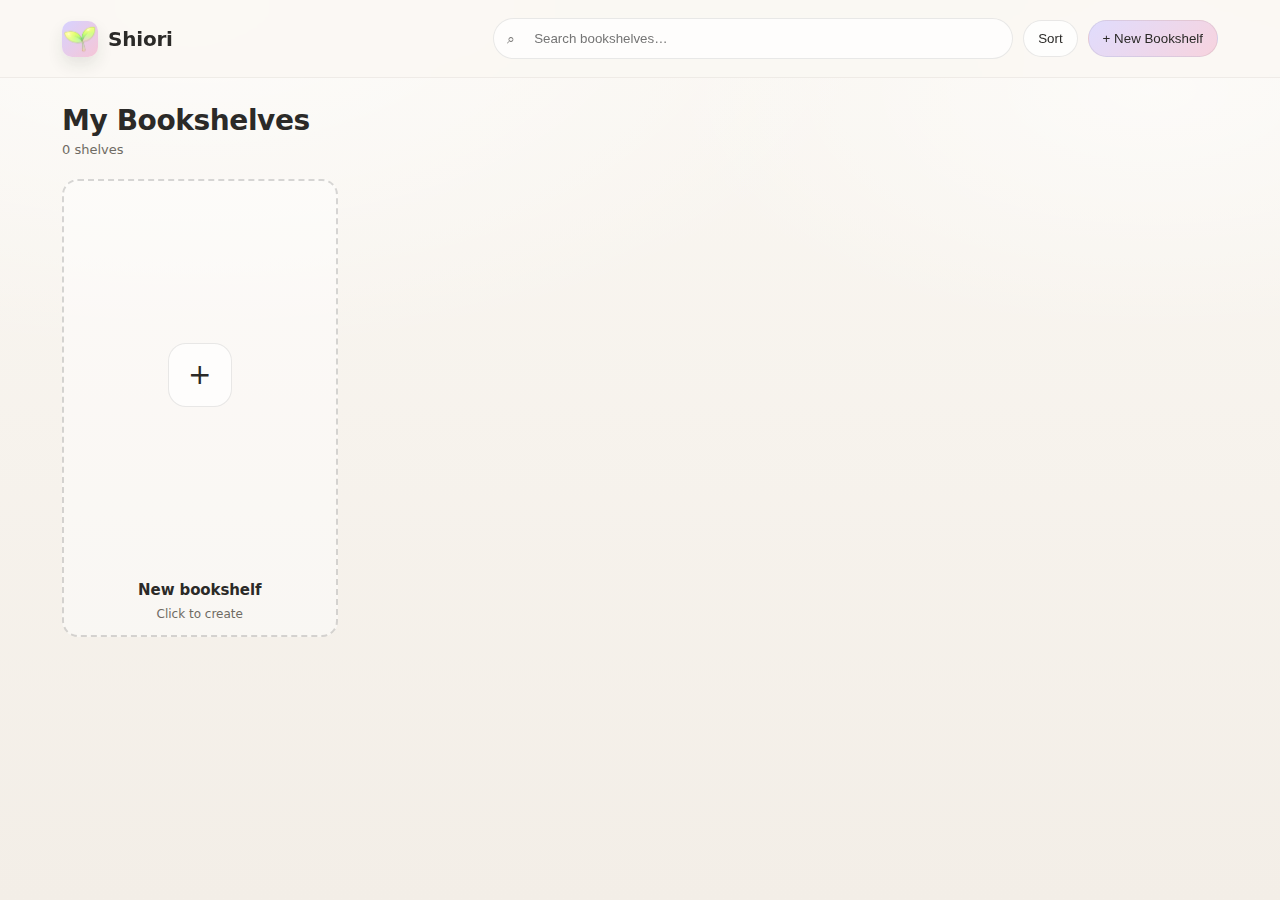
<file: index.html>
<!DOCTYPE html>
<html lang="en">
  <head>
    <meta charset="UTF-8" />
    <meta name="viewport" content="width=device-width, initial-scale=1" />
    <link href="css/style.css" rel="stylesheet" />
    <link rel="icon" href="/icons/shiori.ico" />
    <title>Shiori</title>
  </head>

  <body>
    <header>
      <div class="wrap">
        <div class="topbar">
          <div class="brand">
            <img class="logo" src="icons/shi-log.ico">
            <h1>Shiori</h1>
          </div>

          <div class="actions">
            <div class="search">
              <span class="icon" aria-hidden="true">⌕</span>
              <input type="search" placeholder="Search bookshelves…" />
            </div>
            <button class="btn" type="button">Sort</button>
            <button class="btn primary" type="button" id="new-shelf-btn">
              + New Bookshelf
            </button>
          </div>
        </div>
      </div>
    </header>

    <div class="pagehead">
      <div>
        <h2>My Bookshelves</h2>
        <div class="meta">0 shelves</div>
      </div>
    </div>

    <main>
      <section class="grid" aria-label="Bookshelf gallery"></section>
    </main>

    <!-- New Shelf Modal -->
    <div class="modal" id="shelf-modal" aria-hidden="true">
      <div class="modal__backdrop" data-close="true"></div>
      <div
        class="modal__panel"
        role="dialog"
        aria-modal="true"
        aria-labelledby="shelf-modal-title"
      >
        <div class="modal__header">
          <h3 class="modal__title" id="shelf-modal-title">New bookshelf</h3>
          <button
            class="icon-btn"
            type="button"
            aria-label="Close"
            data-close="true"
          >
            ✕
          </button>
        </div>

        <form id="shelf-form" class="modal__form" autocomplete="off">
          <label class="field">
            <span class="field__label">Name</span>
            <input
              id="shelf-name"
              name="name"
              type="text"
              placeholder="e.g., Cozy Autumn Reads"
              required
            />
          </label>

          <label class="field">
            <span class="field__label">Background color</span>
            <input id="shelf-color" name="color" type="color" value="#f6c6d6" />
          </label>

          <div class="field-row">
            <label class="field">
              <span class="field__label">Cover image URL (optional)</span>
              <input
                id="shelf-cover-url"
                name="coverUrl"
                type="url"
                placeholder="https://example.com/cover.jpg"
              />
            </label>

            <label class="field">
              <span class="field__label">Or upload an image</span>
              <input
                id="shelf-cover-file"
                name="coverFile"
                type="file"
                accept="image/*"
              />
            </label>
          </div>

          <div class="modal__actions">
            <button class="btn" type="button" data-close="true">Cancel</button>
            <button class="btn primary" type="submit">Create</button>
          </div>
        </form>
      </div>
    </div>

    <script src="js/script.js"></script>
  </body>
</html>
</file>
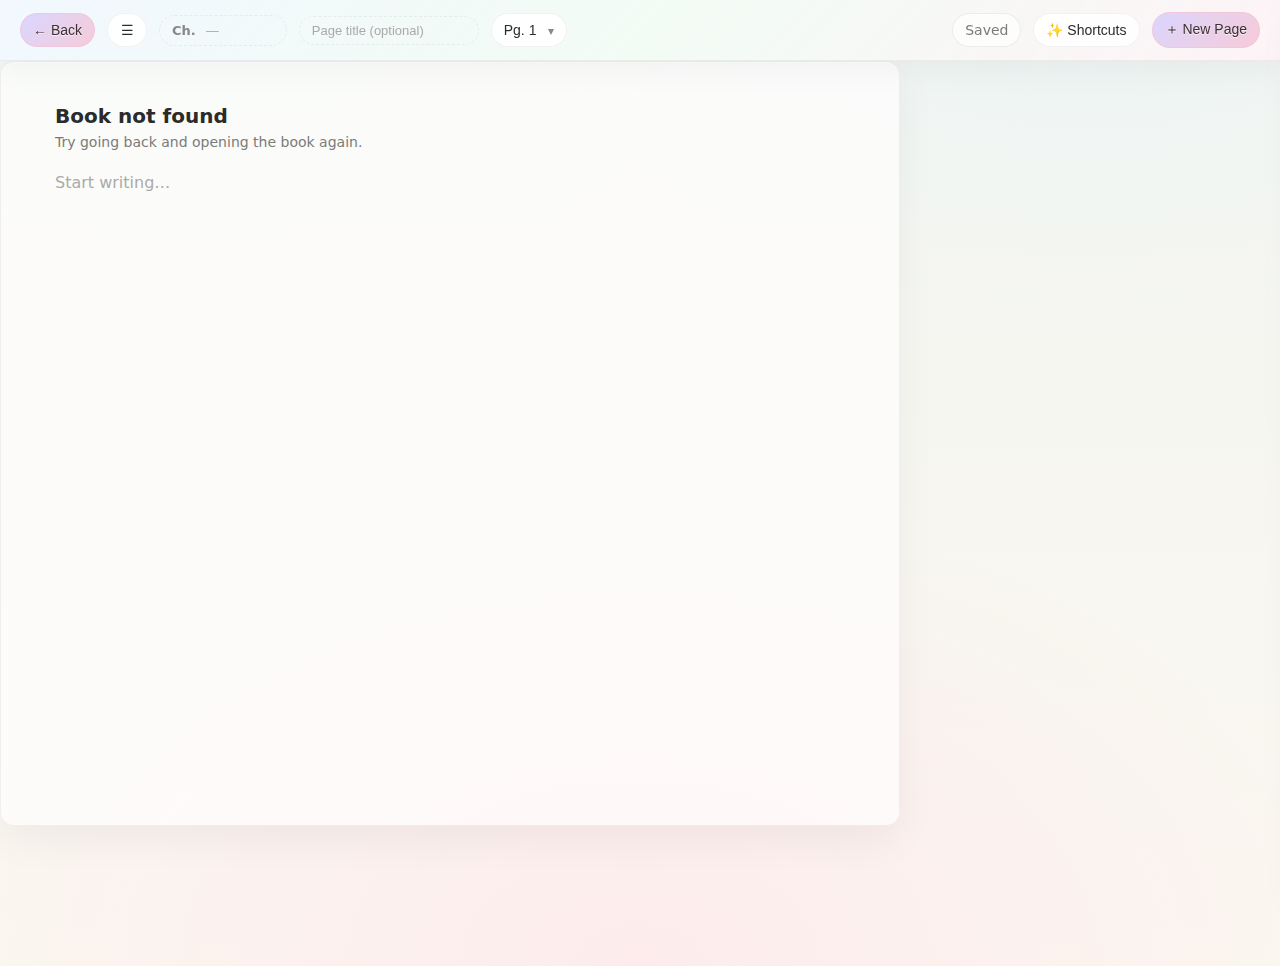
<file: editor.html>
<!DOCTYPE html>
<html lang="en">
  <head>
    <meta charset="UTF-8" />
    <meta name="viewport" content="width=device-width, initial-scale=1.0" />
    <link href="css/editor.css" rel="stylesheet" />
    <title>Shiori — Editor</title>
  </head>

  <body>
    <!-- Top toolbar -->
    <div class="toolbar">
      <div class="toolbar-left">
        <button class="pill" id="back-btn" type="button">← Back</button>
        <button
          class="pill icon"
          id="toc-btn"
          type="button"
          aria-label="Table of contents"
        >
          ☰
        </button>
        <div class="ch-wrap">
          <span class="ch-label">Ch.</span>
          <input
            id="chapter-input"
            type="number"
            min="1"
            step="1"
            placeholder="—"
            aria-label="Chapter number"
          />
        </div>
        <div class="page-title-wrap">
          <input
            id="page-title-input"
            type="text"
            placeholder="Page title (optional)"
            aria-label="Page title"
          />
        </div>
        <button
          class="pill dropdown"
          id="page-pill"
          type="button"
          aria-haspopup="true"
          aria-expanded="false"
        >
          Pg. 1
        </button>
      </div>

      <div class="toolbar-right">
        <div class="pill muted" id="save-status">Saved</div>
        <button class="pill" type="button" id="shortcuts-btn">
          ✨ Shortcuts
        </button>
        <button class="pill" type="button" id="new-page-btn">
          ＋ New Page
        </button>
      </div>
    </div>

    <!-- Slide-out TOC (pages only for now) -->
    <aside class="toc" id="toc" aria-hidden="true">
      <div class="toc-header">
        <div class="toc-title">Contents</div>
        <button
          class="pill icon"
          id="toc-close"
          type="button"
          aria-label="Close contents"
        >
          ✕
        </button>
      </div>

      <div class="toc-search">
        <input
          id="toc-search"
          type="text"
          placeholder="Search pages…"
          aria-label="Search contents"
        />
      </div>

      <div class="toc-body" id="toc-body">
        <!-- JS will render pages here -->
      </div>
    </aside>
    <div class="toc-backdrop" id="toc-backdrop" aria-hidden="true"></div>

    <!-- Page dropdown -->
    <div class="popover" id="page-popover" aria-hidden="true">
      <div class="popover-title">Go to page</div>
      <div class="popover-list" id="page-list"></div>
    </div>

    <!-- Shortcuts popover -->
    <div class="popover" id="shortcuts-popover" aria-hidden="true">
      <div class="popover-title">Shortcuts ✨</div>
      <div class="popover-list">
        <div class="shortcut-row"><kbd>⌘ 1</kbd><span>Narration</span></div>
        <div class="shortcut-row"><kbd>⌘ 2</kbd><span>Dialogue</span></div>
        <div class="shortcut-row"><kbd>⌘ 3</kbd><span>SFX</span></div>
        <div class="shortcut-row"><kbd>⌘ 4</kbd><span>Thought</span></div>
        <div class="shortcut-row"><kbd>Esc</kbd><span>Close</span></div>
        <div class="shortcut-hint">
          (Format the selected block(s) — otherwise the block your cursor is in.)
        </div>
      </div>
    </div>

    <!-- Page -->
    <main class="page" id="page-layout">
      <div class="page-header">
        <div class="page-title" id="book-title">Untitled</div>
        <div class="page-meta" id="book-meta">— · Pg. 1</div>
      </div>

      <div
        id="editor"
        class="editor"
        contenteditable="true"
        spellcheck="false"
        data-placeholder="Start writing…"
      ></div>
    </main>
    <!-- Toasts -->
    <div
      class="toast-host"
      id="toast-host"
      aria-live="polite"
      aria-atomic="true"
    ></div>

    <button class="annotate-btn" id="annotate-btn" type="button">Annotate</button>

    <aside class="annotation-panel" id="annotation-panel" aria-hidden="true">
      <div class="annotation-panel__header">
        <div>
          <div class="annotation-panel__title">Annotation</div>
          <div class="annotation-panel__subtitle">
            Highlight text in the script, then click Annotate.
          </div>
        </div>
        <button class="pill ghost" type="button" id="annotation-close-btn">✕</button>
      </div>

      <div class="annotation-panel__selection">
        <div class="annotation-label">Selected text</div>
        <div class="annotation-selected" id="annotation-selected-text">—</div>
      </div>

      <form class="annotation-form" id="annotation-form" autocomplete="off">
        <label class="annotation-field">
          <span class="annotation-label">Reading</span>
          <input type="text" id="annotation-reading" placeholder="e.g., たもん" />
        </label>

        <div class="annotation-field">
          <span class="annotation-label">Reading type</span>
          <div class="annotation-toggle">
            <label>
              <input type="radio" name="annotation-reading-type" value="kun" checked />
              <span>Kun</span>
            </label>
            <label>
              <input type="radio" name="annotation-reading-type" value="on" />
              <span>On</span>
            </label>
          </div>
        </div>

        <label class="annotation-field">
          <span class="annotation-label">Meaning</span>
          <textarea id="annotation-meaning" rows="2" placeholder="Translation or definition"></textarea>
        </label>

        <label class="annotation-field">
          <span class="annotation-label">Notes</span>
          <textarea id="annotation-notes" rows="3" placeholder="Grammar, source, mnemonics…"></textarea>
        </label>

        <div class="annotation-actions">
          <button class="pill ghost" type="button" id="annotation-cancel-btn">Cancel</button>
          <button class="pill primary" type="submit">Save annotation</button>
        </div>
      </form>

      <div class="annotation-list" id="annotation-list"></div>
    </aside>

    <!-- Confirm modal -->
    <div class="modal" id="confirm-modal" aria-hidden="true">
      <div class="modal__backdrop" data-close-confirm="true"></div>
      <div
        class="modal__panel"
        role="dialog"
        aria-modal="true"
        aria-labelledby="confirm-modal-title"
      >
        <div class="modal__header">
          <h3 class="modal__title" id="confirm-modal-title">Delete chapter?</h3>
          <button
            class="modal__close pill"
            type="button"
            aria-label="Close"
            data-close-confirm="true"
          >
            ✕
          </button>
        </div>
        <div class="modal__body" id="confirm-modal-text">
          This will remove every page inside that chapter.
        </div>
        <div class="modal__actions">
          <button class="pill ghost" type="button" data-close-confirm="true">
            Cancel
          </button>
          <button class="pill danger" type="button" id="confirm-modal-confirm">
            Delete
          </button>
        </div>
      </div>
    </div>

    <script src="js/editor.js"></script>
  </body>
</html>
</file>
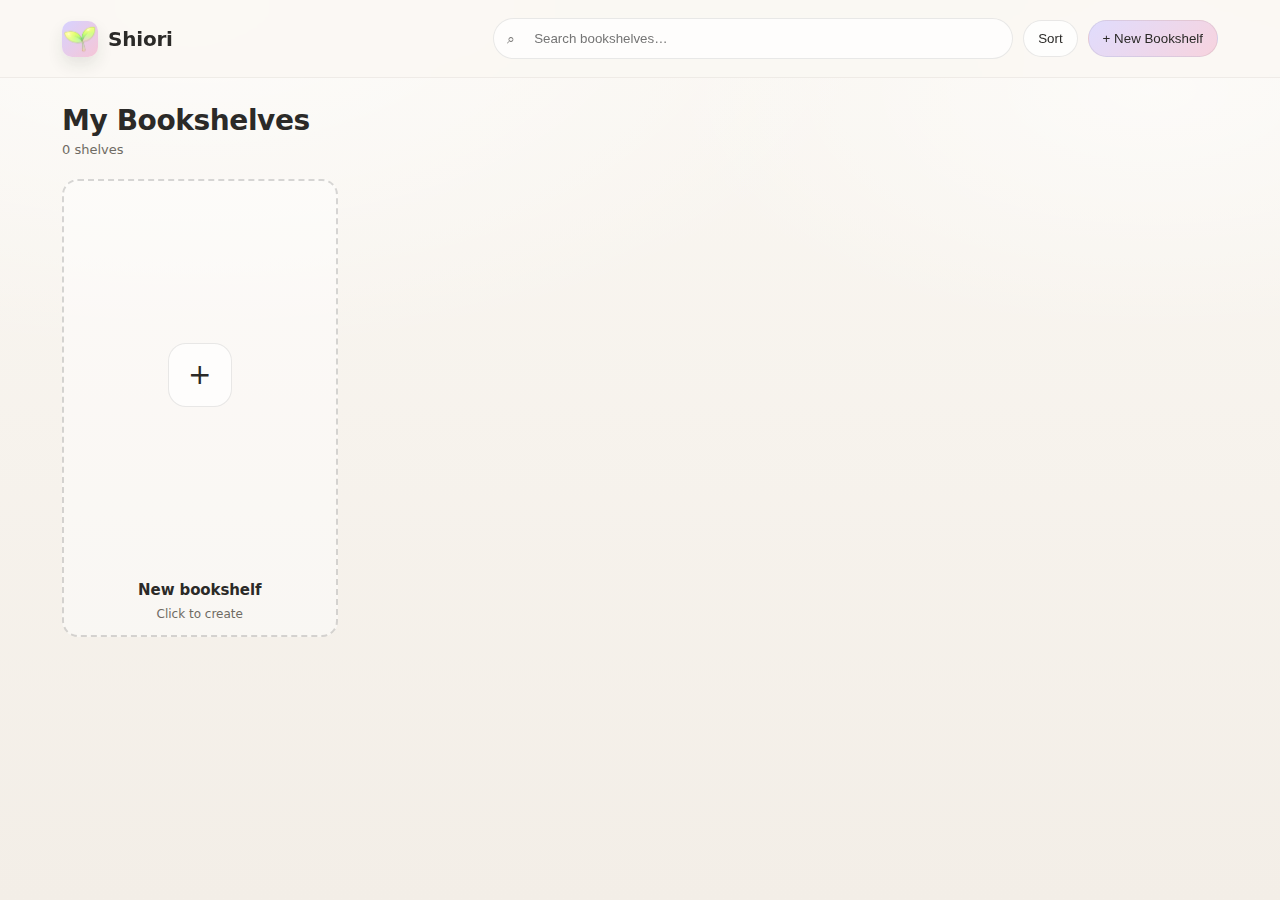
<file: shelf.html>
<!DOCTYPE html>
<html lang="en">
  <head>
    <meta charset="UTF-8" />
    <meta name="viewport" content="width=device-width, initial-scale=1" />
    <link href="css/shelf.css" rel="stylesheet" />
    <title>Shiori</title>
  </head>

<body>
  <header>
    <div class="wrap">
      <div class="topbar">
        <div class="brand">
          <a class="back" href="index.html" aria-label="Back to shelves">←</a>
          <h1 id="header-shelf-name">Shelf</h1>
        </div>

        <div class="actions">
          <button class="btn" type="button" id="sort-btn">Sort</button>
          <button class="btn primary" type="button" id="add-book-btn">+ Add Book</button>
        </div>
      </div>
    </div>
  </header>

  <div class="pagehead">
    <div>
      <h2 id="shelf-title">Shelf Name</h2>
      <div class="meta" id="shelf-meta">0 books</div>
    </div>
  </div>

  <main>
    <section class="grid books" aria-label="Books in shelf"></section>
  </main>

  <!-- Add Book Modal -->
  <div class="modal" id="book-modal" aria-hidden="true">
    <div class="modal__backdrop" data-close="true"></div>
    <div class="modal__panel" role="dialog" aria-modal="true" aria-labelledby="book-modal-title">
      <div class="modal__header">
        <h3 class="modal__title" id="book-modal-title">Add a book</h3>
        <button class="icon-btn" type="button" aria-label="Close" data-close="true">✕</button>
      </div>

      <form id="book-form" class="modal__form" autocomplete="off">
        <label class="field">
          <span class="field__label">Title</span>
          <input id="book-title" name="title" type="text" placeholder="e.g., 多聞くん今どっち!?" required />
        </label>

        <label class="field">
          <span class="field__label">Author (optional)</span>
          <input id="book-author" name="author" type="text" placeholder="e.g., 師走ゆき" />
        </label>

        <div class="field-row">
          <label class="field">
            <span class="field__label">Volume # (optional)</span>
            <input id="book-volume" name="volume" type="number" min="1" step="1" placeholder="1" />
          </label>

          <label class="field">
            <span class="field__label">Cover URL (optional)</span>
            <input id="book-cover" name="cover" type="url" placeholder="https://..." />
          </label>
        </div>

        <div class="modal__actions">
          <button class="btn" type="button" data-close="true">Cancel</button>
          <button class="btn primary" type="submit">Create</button>
        </div>
      </form>
    </div>
  </div>

  <script src="js/shelf.js"></script>
</body>
</html>
</file>
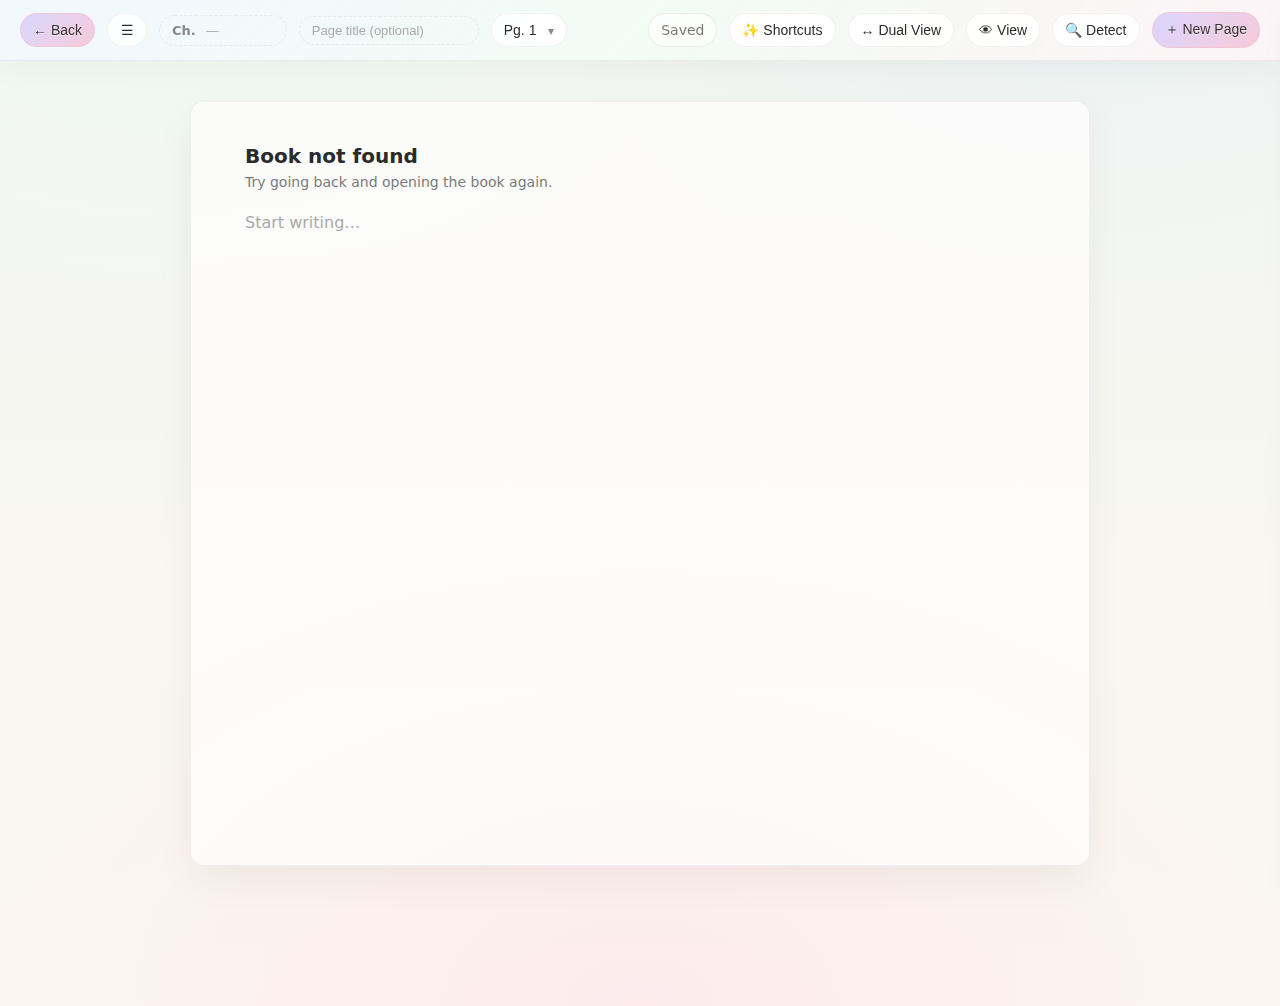
<file: pages/editor.html>
<!DOCTYPE html>
<html lang="en">
  <head>
    <meta charset="UTF-8" />
    <meta name="viewport" content="width=device-width, initial-scale=1.0" />
    <link href="../css/editor.css" rel="stylesheet" />
    <link rel="icon" href="/icons/shiori.ico" sizes="any" />
    <title>Shiori</title>
  </head>

  <body>
    <!-- Top toolbar -->
    <div class="toolbar">
      <div class="toolbar-left">
        <button class="pill" id="back-btn" type="button">← Back</button>
        <button
          class="pill icon"
          id="toc-btn"
          type="button"
          aria-label="Table of contents"
        >
          ☰
        </button>
        <div class="ch-wrap">
          <span class="ch-label">Ch.</span>
          <input
            id="chapter-input"
            type="number"
            min="1"
            step="1"
            placeholder="—"
            aria-label="Chapter number"
          />
        </div>
        <div class="page-title-wrap">
          <input
            id="page-title-input"
            type="text"
            placeholder="Page title (optional)"
            aria-label="Page title"
          />
        </div>
        <button
          class="pill dropdown"
          id="page-pill"
          type="button"
          aria-haspopup="true"
          aria-expanded="false"
        >
          Pg. 1
        </button>
      </div>

      <div class="toolbar-right">
        <div class="pill muted" id="save-status">Saved</div>
        <button class="pill" type="button" id="shortcuts-btn">
          ✨ Shortcuts
        </button>
        <button
          class="pill"
          type="button"
          id="dual-view-btn"
          aria-pressed="false"
        >
          ↔ Dual View
        </button>
        <button
          class="pill"
          type="button"
          id="view-menu-btn"
          aria-haspopup="true"
          aria-expanded="false"
        >
          👁 View
        </button>
        <button class="pill" type="button" id="detect-annotations-btn">
          🔍 Detect
        </button>
        <button class="pill" type="button" id="new-page-btn">
          ＋ New Page
        </button>
      </div>
    </div>

    <!-- Slide-out TOC (pages only for now) -->
    <aside class="toc" id="toc" aria-hidden="true">
      <div class="toc-header">
        <div class="toc-title">Contents</div>
        <button
          class="pill icon"
          id="toc-close"
          type="button"
          aria-label="Close contents"
        >
          ✕
        </button>
      </div>

      <div class="toc-search">
        <input
          id="toc-search"
          type="text"
          placeholder="Search pages…"
          aria-label="Search contents"
        />
      </div>

      <div class="toc-body" id="toc-body">
        <!-- JS will render pages here -->
      </div>
    </aside>
    <div class="toc-backdrop" id="toc-backdrop" aria-hidden="true"></div>

    <!-- Page dropdown -->
    <div class="popover" id="page-popover" aria-hidden="true">
      <div class="popover-title">Go to page</div>
      <div class="popover-list" id="page-list"></div>
    </div>

    <!-- Shortcuts popover -->
    <div class="popover" id="shortcuts-popover" aria-hidden="true">
      <div class="popover-title">Shortcuts ✨</div>
      <div class="popover-list">
        <div class="shortcut-row"><kbd>⌘ 1</kbd><span>Narration</span></div>
        <div class="shortcut-row"><kbd>⌘ 2</kbd><span>Dialogue</span></div>
        <div class="shortcut-row"><kbd>⌘ 3</kbd><span>SFX</span></div>
        <div class="shortcut-row"><kbd>⌘ 4</kbd><span>Thought</span></div>
        <div class="shortcut-row"><kbd>Esc</kbd><span>Close</span></div>
        <div class="shortcut-hint">
          (Format the selected block(s) — otherwise the block your cursor is in.)
        </div>
      </div>
    </div>

    <!-- View options -->
    <div class="popover view-popover" id="view-popover" aria-hidden="true">
      <div class="popover-title">View options</div>
      <label class="view-toggle">
        <div class="view-toggle__text">
          <span class="view-toggle__label">Annotations</span>
          <span class="view-toggle__hint">Show highlight colors and tooltips.</span>
        </div>
        <div class="view-switch">
          <input type="checkbox" id="toggle-annotations" checked />
          <span class="view-switch__slider" aria-hidden="true"></span>
        </div>
      </label>
      <label class="view-toggle">
        <div class="view-toggle__text">
          <span class="view-toggle__label">Furigana</span>
          <span class="view-toggle__hint">Display the pronunciation above Kanji.</span>
        </div>
        <div class="view-switch">
          <input type="checkbox" id="toggle-furigana" checked />
          <span class="view-switch__slider" aria-hidden="true"></span>
        </div>
      </label>
    </div>

    <!-- Speaker color palette -->
    <div class="popover speaker-popover" id="speaker-popover" aria-hidden="true">
      <div class="popover-title">Speaker colors</div>
      <div class="speaker-presets" id="speaker-presets"></div>
      <button class="pill ghost speaker-reset-btn" type="button" id="speaker-reset-btn">
        Reset to default
      </button>
      <form class="speaker-add-form" id="speaker-add-form" autocomplete="off">
        <label class="speaker-add-label" for="speaker-new-color">Add a new color</label>
        <div class="speaker-add-controls">
          <input type="color" id="speaker-new-color" value="#f0b8c8" />
          <button class="pill" type="submit">Save preset</button>
        </div>
      </form>
      <div class="speaker-popover-hint">
        Tap a preset to recolor the highlighted dialogue bar. Presets stay on this device and can be removed anytime.
      </div>
    </div>

    <!-- Page + Memo workspace -->
    <div class="workspace" id="workspace">
      <main class="page" id="page-layout">
        <div class="page-header">
          <div class="page-title" id="book-title">Untitled</div>
          <div class="page-meta" id="book-meta">— · Pg. 1</div>
        </div>

        <div
          id="editor"
          class="editor"
          contenteditable="true"
          spellcheck="false"
          data-placeholder="Start writing…"
        ></div>
      </main>

      <aside class="memo-pane" id="memo-pane" aria-label="Brain dump memo">
        <div class="memo-pane__header">
          <div>
            <div class="memo-pane__title">Memo</div>
            <div class="memo-pane__subtitle">Jot quick thoughts or snippets</div>
          </div>
        </div>
        <div
          id="memo-editor"
          class="memo-editor"
          contenteditable="true"
          spellcheck="false"
          data-placeholder="Write anything…"
        ></div>
      </aside>
    </div>
    <!-- Toasts -->
    <div
      class="toast-host"
      id="toast-host"
      aria-live="polite"
      aria-atomic="true"
    ></div>

    <button class="annotate-btn" id="annotate-btn" type="button">Annotate</button>

    <aside class="annotation-panel" id="annotation-panel" aria-hidden="true">
      <div class="annotation-panel__header">
        <div>
          <div class="annotation-panel__title">Annotation</div>
          <div class="annotation-panel__subtitle">
            Highlight text in the script, then click Annotate.
          </div>
        </div>
        <button class="pill ghost" type="button" id="annotation-close-btn">✕</button>
      </div>

      <div class="annotation-panel__selection">
        <div class="annotation-label">Selected text</div>
        <div class="annotation-selected" id="annotation-selected-text">—</div>
      </div>

      <form class="annotation-form" id="annotation-form" autocomplete="off">
        <label class="annotation-field">
          <span class="annotation-label">Reading</span>
          <div class="reading-input-row">
            <input type="text" id="annotation-reading" placeholder="e.g., たもん" />
            <button class="pill ghost reading-separator-btn" type="button" id="reading-separator-btn">
              |
            </button>
          </div>
          <div class="reading-hint">Use the splitter to align hiragana with each Kanji (adds ・ between groups).</div>
        </label>

        <div class="annotation-field">
          <span class="annotation-label">Reading type</span>
          <div class="annotation-toggle">
            <label>
              <input type="radio" name="annotation-reading-type" value="kun" checked />
              <span>Kun</span>
            </label>
            <label>
              <input type="radio" name="annotation-reading-type" value="on" />
              <span>On</span>
            </label>
          </div>
        </div>

        <label class="annotation-field">
          <span class="annotation-label">Meaning</span>
          <textarea id="annotation-meaning" rows="2" placeholder="Translation or definition"></textarea>
        </label>

        <label class="annotation-field">
          <span class="annotation-label">Notes</span>
          <textarea id="annotation-notes" rows="3" placeholder="Grammar, source, mnemonics…"></textarea>
        </label>

        <div class="annotation-actions">
          <button class="pill ghost" type="button" id="annotation-cancel-btn">Cancel</button>
          <button class="pill primary" type="submit">Save annotation</button>
        </div>
      </form>

      <div class="annotation-list" id="annotation-list"></div>
    </aside>

    <!-- Confirm modal -->
    <div class="modal" id="confirm-modal" aria-hidden="true">
      <div class="modal__backdrop" data-close-confirm="true"></div>
      <div
        class="modal__panel"
        role="dialog"
        aria-modal="true"
        aria-labelledby="confirm-modal-title"
      >
        <div class="modal__header">
          <h3 class="modal__title" id="confirm-modal-title">Delete chapter?</h3>
          <button
            class="modal__close pill"
            type="button"
            aria-label="Close"
            data-close-confirm="true"
          >
            ✕
          </button>
        </div>
        <div class="modal__body" id="confirm-modal-text">
          This will remove every page inside that chapter.
        </div>
        <div class="modal__actions">
          <button class="pill ghost" type="button" data-close-confirm="true">
            Cancel
          </button>
          <button class="pill danger" type="button" id="confirm-modal-confirm">
            Delete
          </button>
        </div>
      </div>
    </div>

    <script src="../js/editor.js"></script>
  </body>
</html>
</file>
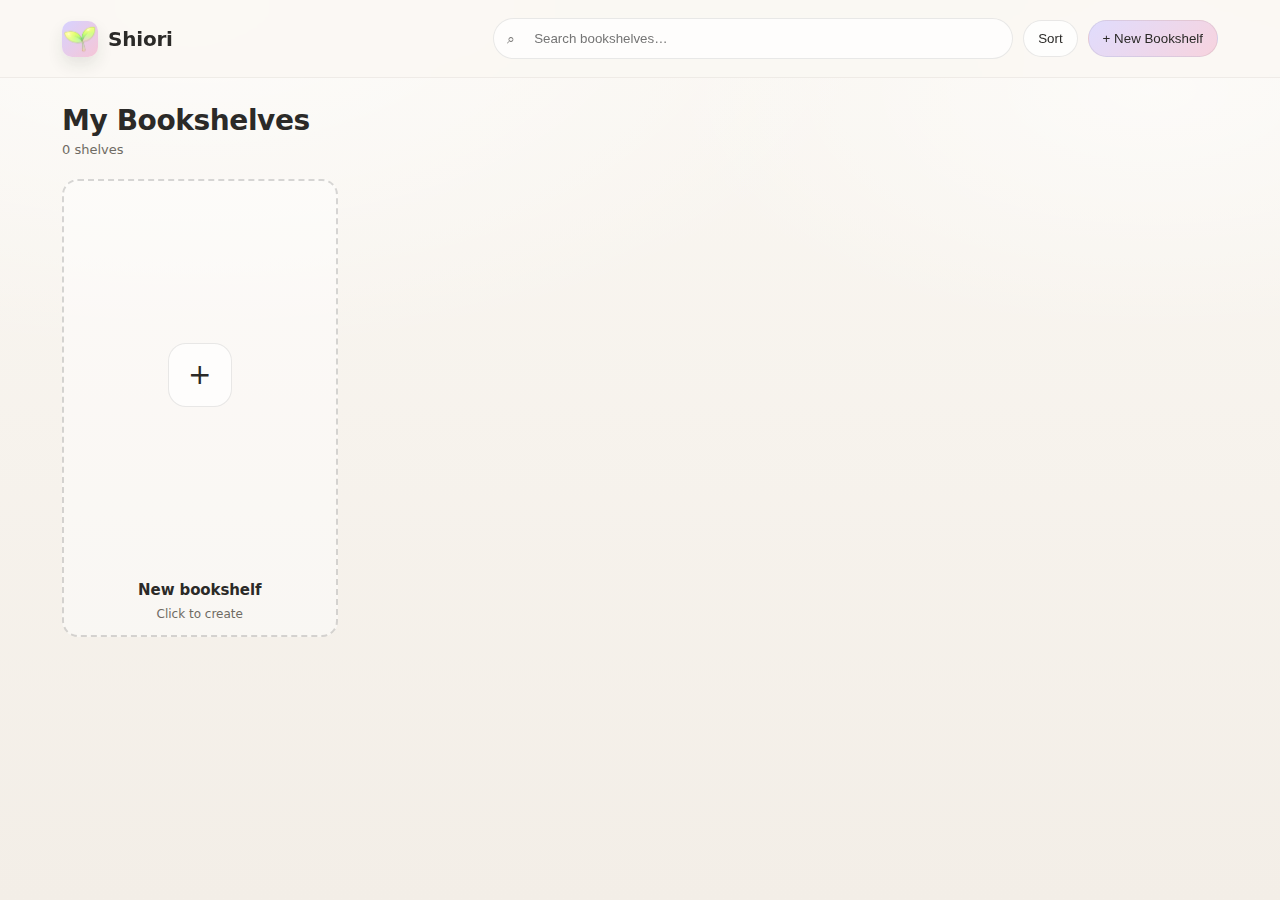
<file: pages/shelf.html>
<!DOCTYPE html>
<html lang="en">
  <head>
    <meta charset="UTF-8" />
    <meta name="viewport" content="width=device-width, initial-scale=1" />
    <link href="../css/shelf.css" rel="stylesheet" />
    <link rel="icon" href="/icons/shiori.ico" sizes="any" />
    <title>Shiori</title>
  </head>

<body>
  <header>
    <div class="wrap">
      <div class="topbar">
        <div class="brand">
          <a class="back" href="/index.html" aria-label="Back to shelves">←</a>
          <h1 id="header-shelf-name">Shelf</h1>
        </div>

        <div class="actions">
          <button class="btn" type="button" id="sort-btn">Sort</button>
          <button class="btn primary" type="button" id="add-book-btn">+ Add Book</button>
        </div>
      </div>
    </div>
  </header>

  <div class="pagehead">
    <div>
      <h2 id="shelf-title">Shelf Name</h2>
      <div class="meta" id="shelf-meta">0 books</div>
    </div>
  </div>

  <main>
    <section class="grid books" aria-label="Books in shelf"></section>
  </main>

  <!-- Add Book Modal -->
  <div class="modal" id="book-modal" aria-hidden="true">
    <div class="modal__backdrop" data-close="true"></div>
    <div class="modal__panel" role="dialog" aria-modal="true" aria-labelledby="book-modal-title">
      <div class="modal__header">
        <h3 class="modal__title" id="book-modal-title">Add a book</h3>
        <button class="icon-btn" type="button" aria-label="Close" data-close="true">✕</button>
      </div>

      <form id="book-form" class="modal__form" autocomplete="off">
        <label class="field">
          <span class="field__label">Title</span>
          <input id="book-title" name="title" type="text" placeholder="e.g., 多聞くん今どっち!?" required />
        </label>

        <label class="field">
          <span class="field__label">Author (optional)</span>
          <input id="book-author" name="author" type="text" placeholder="e.g., 師走ゆき" />
        </label>

        <div class="field-row">
          <label class="field">
            <span class="field__label">Volume # (optional)</span>
            <input id="book-volume" name="volume" type="number" min="1" step="1" placeholder="1" />
          </label>

          <label class="field">
            <span class="field__label">Cover URL (optional)</span>
            <input id="book-cover" name="cover" type="url" placeholder="https://..." />
          </label>
        </div>

        <div class="modal__actions">
          <button class="btn" type="button" data-close="true">Cancel</button>
          <button class="btn primary" type="submit">Create</button>
        </div>
      </form>
    </div>
  </div>

  <script src="../js/shelf.js"></script>
</body>
</html>
</file>
<file: css/style.css>
:root {
  /* Paper + ink */
  --paper: #faf7f2;
  --paper-2: #f3eee7;
  --ink: #2b2a28;
  --muted: #6f6b63;

  /* Card */
  --card: #ffffff;
  --border: rgba(43, 42, 40, 0.1);
  --shadow: 0 10px 30px rgba(43, 42, 40, 0.08);
  --shadow-hover: 0 18px 45px rgba(43, 42, 40, 0.14);
  --radius: 16px;

  /* Pastel palette for fallback covers */
  --p-blush: #f6c6d6;
  --p-lav: #d7d2ff;
  --p-sage: #cfe7d5;
  --p-butter: #f8e7b1;
  --p-sky: #cfe7ff;
  --p-peach: #ffd7c2;

  --maxw: 1200px;
}

* {
  box-sizing: border-box;
}

html {
  min-height: 100%;
  background: radial-gradient(
      1200px 600px at 15% 0%,
      rgba(255, 255, 255, 0.65),
      transparent 60%
    ),
    radial-gradient(
      900px 450px at 90% 10%,
      rgba(255, 255, 255, 0.55),
      transparent 55%
    ),
    linear-gradient(180deg, var(--paper), var(--paper-2));
}

body {
  min-height: 100%;
  margin: 0;
  font-family: ui-sans-serif, system-ui, -apple-system, Segoe UI, Roboto,
    Helvetica, Arial, "Apple Color Emoji", "Segoe UI Emoji";
  color: var(--ink);
  background: transparent;
}

/* Top bar */
header {
  position: sticky;
  top: 0;
  z-index: 20;
  backdrop-filter: blur(10px);
  -webkit-backdrop-filter: blur(10px);
  background: color-mix(in srgb, var(--paper) 80%, transparent);
  border-bottom: 1px solid rgba(43, 42, 40, 0.06);
}

.wrap {
  max-width: var(--maxw);
  margin: 0 auto;
  padding: 18px 22px;
}

.topbar {
  display: flex;
  align-items: center;
  justify-content: space-between;
  gap: 16px;
}

.brand {
  display: flex;
  align-items: center;
  gap: 10px;
  min-width: 220px;
}

.brand .logo {
  width: 36px;
  height: 36px;
  border-radius: 10px;
  background: linear-gradient(135deg, var(--p-lav), var(--p-blush));
  box-shadow: 0 8px 16px rgba(43, 42, 40, 0.1);
}

.brand h1 {
  font-size: 20px;
  line-height: 1.2;
  margin: 0;
  letter-spacing: -0.2px;
}

.actions {
  display: flex;
  align-items: center;
  justify-content: flex-end;
  gap: 10px;
  flex: 1;
}

.search {
  position: relative;
  width: min(520px, 100%);
}

.search input {
  width: 100%;
  padding: 12px 14px 12px 40px;
  border-radius: 999px;
  border: 1px solid rgba(43, 42, 40, 0.1);
  background: rgba(255, 255, 255, 0.7);
  outline: none;
  color: var(--ink);
}

.search input:focus {
  border-color: rgba(43, 42, 40, 0.18);
  box-shadow: 0 0 0 4px rgba(215, 210, 255, 0.35);
}

.search .icon {
  position: absolute;
  left: 14px;
  top: 50%;
  transform: translateY(-50%);
  font-size: 14px;
  opacity: 0.65;
}

.btn {
  border: 1px solid rgba(43, 42, 40, 0.1);
  background: rgba(255, 255, 255, 0.75);
  color: var(--ink);
  padding: 10px 14px;
  border-radius: 999px;
  cursor: pointer;
  transition: transform 160ms ease, box-shadow 160ms ease, background 160ms ease;
  user-select: none;
}

.btn:hover {
  transform: translateY(-1px);
  box-shadow: 0 10px 22px rgba(43, 42, 40, 0.1);
  background: rgba(255, 255, 255, 0.92);
}

.btn:active {
  transform: translateY(0px);
}

.btn.primary {
  border-color: rgba(43, 42, 40, 0.08);
  background: linear-gradient(
    135deg,
    rgba(215, 210, 255, 0.75),
    rgba(246, 198, 214, 0.75)
  );
}

/* Page title row */
.pagehead {
  display: flex;
  align-items: baseline;
  justify-content: space-between;
  gap: 16px;
  padding: 26px 22px 12px;
  max-width: var(--maxw);
  margin: 0 auto;
}

.pagehead h2 {
  margin: 0;
  font-size: 28px;
  letter-spacing: -0.4px;
}

.pagehead .meta {
  color: var(--muted);
  font-size: 13px;
  margin-top: 5px;
}

/* Gallery grid */
main {
  max-width: var(--maxw);
  margin: 0 auto;
  padding: 10px 22px 40px;
}

.grid {
  display: grid;
  grid-template-columns: repeat(4, 1fr);
  gap: 18px;
}

/* Card */
.card {
  position: relative;
  background: rgba(255, 255, 255, 0.7);
  border: 1px solid var(--border);
  border-radius: var(--radius);
  overflow: hidden;
  box-shadow: 0 8px 18px rgba(43, 42, 40, 0.06);
  transition: transform 180ms ease, box-shadow 180ms ease;
  cursor: pointer;
}

.card:hover {
  transform: translateY(-3px);
  box-shadow: var(--shadow-hover);
}

/* Card menu (kebab / burger) */
.card-menu-btn {
  position: absolute;
  top: 10px;
  right: 10px;
  z-index: 5;
  width: 34px;
  height: 34px;
  border-radius: 12px;
  border: 1px solid rgba(43, 42, 40, 0.1);
  background: rgba(255, 255, 255, 0.698);
  display: grid;
  place-items: center;
  cursor: pointer;
  transition: transform 160ms ease, box-shadow 160ms ease, background 160ms ease;
}

.card-menu-btn .menu-icon {
  display: flex;
  flex-direction: column;
  gap: 3px;
}

.card-menu-btn .menu-icon span {
  width: 14px;
  height: 2px;
  border-radius: 999px;
  background: rgba(43, 42, 40, 0.8);
}

.card-menu-btn:hover {
  transform: translateY(-1px);
  box-shadow: 0 10px 22px rgba(107, 98, 78, 0.1);
  background: rgba(255, 255, 255, 0.92);
}

.card-menu-btn:active {
  transform: translateY(0px);
}

.card-menu {
  position: absolute;
  top: 50px;
  right: 10px;
  z-index: 6;
  min-width: 170px;
  padding: 8px;
  border-radius: 14px;
  border: 1px solid rgba(43, 42, 40, 0.1);
  background: rgba(255, 255, 255, 0.92);
  box-shadow: var(--shadow);
  display: none;
}

.card-menu.open {
  display: block;
}

.card-menu button {
  width: 100%;
  text-align: left;
  padding: 10px 10px;
  border-radius: 10px;
  border: 0;
  background: transparent;
  color: var(--ink);
  cursor: pointer;
  font-size: 13px;
}

.card-menu button:hover {
  background: rgba(215, 210, 255, 0.35);
}

.card-menu-btn {
  opacity: 0;
  pointer-events: none;
}
.card:hover .card-menu-btn {
  opacity: 1;
  pointer-events: auto;
}

.card-menu .danger {
  color: #8a2f3c;
}

.card-menu .danger:hover {
  background: rgba(246, 198, 214, 0.45);
}

/* Square cover area */
.cover {
  aspect-ratio: 2.8 / 4;
  width: 100%;
  position: relative;
  display: grid;
  place-items: center;
  background: var(--p-sky);


  overflow: hidden; /* hard-clips the image */
  line-height: 0;   /* removes any inline image spacing weirdness */
}

.cover img {
  width: 100%;
  height: 100%;
  object-fit: cover;
  display: block;
}

.cover::after {
  content: "";
  position: absolute;
  inset: 0;
  background: linear-gradient(
    180deg,
    transparent 40%,
    rgba(218, 218, 218, 0.298)
  );
  opacity: 0;
  transition: opacity 180ms ease;
  pointer-events: none;
}

.card:hover .cover::after {
  opacity: 1;
}

.cover .fallback-title {
  position: absolute;
  left: 20px;
  top: 24px;
  color: rgba(255, 250, 250, 0.92);
  font-weight: 650;
  font-size: 18px;
  line-height: 1.2;
  letter-spacing: -0.3px;
  text-shadow: 0 6px 14px rgba(189, 151, 151, 0.35);
}

.info {
  padding: 12px 14px 14px;
}

.title {
  margin: 0;
  font-size: 15px;
  letter-spacing: -0.1px;
}

.sub {
  margin: 8px 0 0;
  font-size: 12px;
  color: var(--muted);
  display: flex;
  align-items: center;
  justify-content: space-between;
  gap: 10px;
}

/* New shelf (dashed) */
.card.new {
  background: rgba(255, 255, 255, 0.45);
  border: 2px dashed rgba(43, 42, 40, 0.18);
  box-shadow: none;
}

.card.new:hover {
  box-shadow: var(--shadow);
}

.new .cover {
  background: transparent;
}

.new .plus {
  width: 64px;
  height: 64px;
  border-radius: 18px;
  display: grid;
  place-items: center;
  border: 1px solid rgba(43, 42, 40, 0.1);
  background: rgba(255, 255, 255, 0.65);
  font-size: 28px;
}

.new .title {
  text-align: center;
}

.new .sub {
  justify-content: center;
}

/* ---------- Modal (New Shelf) ---------- */
.modal {
  position: fixed;
  inset: 0;
  z-index: 100;
  display: none;
}

.modal.is-open {
  display: block;
}

.modal__backdrop {
  position: absolute;
  inset: 0;
  background: rgba(43, 42, 40, 0.22);
  backdrop-filter: blur(10px);
  -webkit-backdrop-filter: blur(10px);
}

.modal__panel {
  position: relative;
  width: min(520px, calc(100% - 48px));
  margin: 80px auto;
  border-radius: 18px;
  border: 1px solid rgba(43, 42, 40, 0.12);
  background: rgba(255, 255, 255, 0.92);
  box-shadow: 0 30px 80px rgba(43, 42, 40, 0.25);
  overflow: hidden;
}

.modal__header {
  display: flex;
  align-items: center;
  justify-content: space-between;
  gap: 12px;
  padding: 16px 16px 12px;
  border-bottom: 1px solid rgba(43, 42, 40, 0.08);
}

.modal__title {
  margin: 0;
  font-size: 16px;
  letter-spacing: -0.2px;
}

.icon-btn {
  width: 36px;
  height: 36px;
  border-radius: 12px;
  border: 1px solid rgba(43, 42, 40, 0.1);
  background: rgba(255, 255, 255, 0.75);
  cursor: pointer;
  transition: transform 160ms ease, box-shadow 160ms ease, background 160ms ease;
}

.icon-btn:hover {
  transform: translateY(-1px);
  box-shadow: 0 10px 22px rgba(43, 42, 40, 0.1);
  background: rgba(255, 255, 255, 0.92);
}

.modal__form {
  padding: 14px 16px 16px;
}

.field {
  display: grid;
  gap: 8px;
  margin: 10px 0;
}

.field__label {
  font-size: 12px;
  color: var(--muted);
}

.field input {
  width: 100%;
  padding: 12px 12px;
  border-radius: 14px;
  border: 1px solid rgba(43, 42, 40, 0.12);
  background: rgba(255, 255, 255, 0.75);
  outline: none;
  color: var(--ink);
}

.field input:focus {
  border-color: rgba(43, 42, 40, 0.18);
  box-shadow: 0 0 0 4px rgba(215, 210, 255, 0.35);
}

.field-row {
  display: grid;
  grid-template-columns: repeat(2, minmax(0, 1fr));
  gap: 12px;
}

.modal__actions {
  display: flex;
  justify-content: flex-end;
  gap: 10px;
  margin-top: 14px;
}

@media (max-width: 640px) {
  .modal__panel {
    margin: 56px auto;
  }
  .field-row {
    grid-template-columns: 1fr;
  }
}

/* Responsive later (for now: minimal) */
@media (max-width: 1100px) {
  .grid {
    grid-template-columns: repeat(3, 1fr);
  }
}

@media (max-width: 820px) {
  .grid {
    grid-template-columns: repeat(2, 1fr);
  }
  .brand {
    min-width: unset;
  }
}

@media (max-width: 520px) {
  .grid {
    grid-template-columns: 1fr;
  }
}
</file>
<file: css/editor.css>
:root {
  /* Easy-on-the-eyes editor palette */
  --ink: #2b2b2b;
  --ink-soft: #4b4b4b;
  --muted: #7a7a7a;

  /* Neutral warm paper + soft cool tint (matches Shiori vibe) */
  --paper-1: #fbf7f0;
  --paper-2: #f3f6f2;
  --paper-3: #f3f1fb;

  --line: rgba(43, 42, 40, 0.10);
  --line-soft: rgba(43, 42, 40, 0.06);

  /* Pink accent stays, but slightly calmer */
  --accent: #f0b8c8;
  --accent-soft: rgba(240, 184, 200, 0.22);

  /* Editor page surface */
  --surface: rgba(255, 254, 253, 0.676);
  --surface-strong: rgba(255, 255, 255, 0.92);

  /* Shared pill gradient (mirrors + Add Book button) */
  --pill-grad-start: rgba(215, 210, 255, 0.68);
  --pill-grad-end: rgba(246, 198, 214, 0.68);
  --pill-grad-strong-start: rgba(215, 210, 255, 0.9);
  --pill-grad-strong-end: rgba(246, 198, 214, 0.9);
}

* {
  box-sizing: border-box;
}

body {
  margin: 0;
  font-family: system-ui, -apple-system, BlinkMacSystemFont, "Segoe UI",
    sans-serif;
  /* Soft, non-distracting gradient that reduces eye strain */
  background:
    radial-gradient(900px 520px at 15% 0%, rgba(236, 252, 240, 0.524), rgba(254, 238, 255, 0) 60%),
    radial-gradient(900px 520px at 85% 0%, rgba(217, 236, 248, 0.26), rgba(221, 210, 255, 0) 60%),
    radial-gradient(1100px 700px at 50% 100%, rgba(255, 225, 233, 0.535), rgba(246, 198, 214, 0) 65%),
    linear-gradient(180deg, var(--paper-2), var(--paper-1));
  color: var(--ink);
  padding-bottom: 140px;
}

/* Top toolbar */
.toolbar {
  position: sticky;
  top: 0;
  z-index: 10;
  display: flex;
  justify-content: space-between;
  align-items: center;
  padding: 12px 20px;
  background:
    linear-gradient(
      135deg,
      rgba(220, 237, 254, 0.38),
      rgba(210, 242, 219, 0.28),
      rgba(246, 198, 214, 0.20)
    ),
    rgba(255, 255, 255, 1);
  border-bottom: 1px solid var(--line-soft);
  box-shadow: 0 10px 30px rgba(0, 0, 0, 0.04);
  isolation: isolate;
}

.toolbar-left,
.toolbar-right {
  display: flex;
  gap: 12px;
  align-items: center;
}

.toolbar-right {
  flex-wrap: wrap;
  justify-content: flex-end;
}


.pill {
  padding: 8px 12px;
  border-radius: 999px;
  border: 1px solid var(--line-soft);
  background: rgba(255, 255, 255, 0.9);
  font-size: 14px;
  color: var(--ink);
  cursor: pointer;
  transition:
    transform 120ms ease,
    box-shadow 120ms ease,
    background 150ms ease,
    border-color 150ms ease;
}

.pill:hover {
  background: #fff;
  border-color: rgba(43, 42, 40, 0.16);
  box-shadow: 0 8px 18px rgba(43, 42, 40, 0.08);
  transform: translateY(-1px);
}

.pill:active {
  background: rgba(255, 255, 255, 0.88);
  transform: translateY(0px);
  box-shadow: 0 4px 10px rgba(43, 42, 40, 0.08);
}

.pill.is-active {
  border-color: rgba(243, 198, 211, 0.9);
  box-shadow: 0 10px 24px rgba(243, 198, 211, 0.35);
}

.pill.icon {
  width: 40px;
  height: 34px;
  display: inline-flex;
  align-items: center;
  justify-content: center;
  padding: 0;
}

.pill.dropdown::after {
  content: "▾";
  margin-left: 8px;
  font-size: 12px;
  color: #888;
}

.pill.is-open {
  background: #fff;
  border-color: rgba(43, 42, 40, 0.18);
  box-shadow: 0 8px 18px rgba(43, 42, 40, 0.08);
}

.pill.muted {
  background: rgba(255, 255, 255, 0.7);
  border-color: rgba(43, 42, 40, 0.08);
  color: var(--muted);
  box-shadow: none;
}

#back-btn,
#new-page-btn {
  background: linear-gradient(
    135deg,
    var(--pill-grad-strong-start),
    var(--pill-grad-strong-end)
  );
  border-color: rgba(243, 198, 211, 0.8);
  color: #3b3032;
  text-shadow: 0 1px 0 rgba(255, 255, 255, 0.7);
}

#back-btn:hover,
#new-page-btn:hover {
  background: linear-gradient(
    135deg,
    rgba(215, 210, 255, 1),
    rgba(246, 198, 214, 1)
  );
  border-color: rgba(243, 198, 211, 1);
  box-shadow: 0 14px 28px rgba(243, 198, 211, 0.4);
}

#back-btn:active,
#new-page-btn:active {
  background: linear-gradient(
    135deg,
    rgba(215, 210, 255, 0.92),
    rgba(246, 198, 214, 0.92)
  );
  box-shadow: 0 8px 16px rgba(243, 198, 211, 0.35);
}

/* Chapter input styling */
.ch-wrap {
  display: inline-flex;
  align-items: center;
  gap: 8px;
  padding: 6px 12px;
  border-radius: 999px;
  border: 1px dashed var(--line-soft);
  background: transparent;
}

.ch-label {
  font-size: 13px;
  color: #888;
  font-weight: 700;
}

#chapter-input {
  width: 70px;
  border: none;
  background: transparent;
  font-size: 13px;
  color: #555;
}

#chapter-input::placeholder {
  color: #aaa;
}

#chapter-input:focus {
  outline: none;
}

.ch-wrap:focus-within {
  background: white;
  border-color: var(--accent);
}

/* New page title input styling */
.page-title-wrap {
  display: flex;
  align-items: center;
}

#page-title-input {
  border: 1px dashed var(--line-soft);
  background: transparent;
  border-radius: 999px;
  padding: 6px 12px;
  font-size: 13px;
  color: #555;
  width: 180px;
  transition: background 120ms ease, border-color 120ms ease;
}

#page-title-input::placeholder {
  color: #aaa;
}

#page-title-input:focus {
  outline: none;
  background: white;
  border-color: var(--accent);
}

/* Page container */
.workspace {
  max-width: 900px;
  margin: 40px auto 0;
}

.dual-view-active .workspace {
  max-width: 1280px;
  display: grid;
  grid-template-columns: minmax(520px, 1fr) minmax(300px, 360px);
  gap: 18px;
  align-items: flex-start;
}

.page {
  max-width: 900px;
  margin: 0;
  padding: 42px 54px calc(54px + 1vh);
  background: var(--surface);
  border: 1px solid rgba(43, 42, 40, 0.06);
  border-radius: 14px;
  box-shadow:
    0 14px 40px rgba(0, 0, 0, 0.05),
    inset 0 1px 0 rgba(255, 255, 255, 0.6);
  min-height: 85vh;
  height: auto;
}

.dual-view-active .page {
  margin: 0;
}

.memo-pane {
  display: none;
  flex-direction: column;
  background: var(--surface);
  border: 1px solid rgba(43, 42, 40, 0.05);
  border-radius: 14px;
  box-shadow:
    0 12px 32px rgba(0, 0, 0, 0.05),
    inset 0 1px 0 rgba(255, 255, 255, 0.6);
  min-height: 60vh;
  padding: 28px 28px 32px;
}

.dual-view-active .memo-pane {
  display: flex;
}

.memo-pane__header {
  margin-bottom: 14px;
}

.memo-pane__title {
  font-size: 16px;
  font-weight: 700;
}

.memo-pane__subtitle {
  font-size: 13px;
  color: var(--muted);
}

.memo-editor {
  flex: 1;
  border: none;
  outline: none;
  background: transparent;
  font-family: inherit;
  font-size: 15px;
  line-height: 1.6;
  min-height: 45vh;
  word-break: break-word;
  white-space: pre-wrap;
}

.memo-editor:empty::before {
  content: attr(data-placeholder);
  color: #aaa;
}

.page-header {
  margin-bottom: 18px;
}

.page-title {
  font-size: 20px;
  font-weight: 700;
  margin-bottom: 6px;
}

.page-meta {
  font-size: 14px;
  color: var(--muted);
}

/* Writing editor (contenteditable) */
.editor {
  width: 100%;
  border: none;
  outline: none;
  font-size: 16px;
  line-height: 1.9;
  font-family: inherit;
  min-height: 60vh;
  height: auto;
  padding-bottom: 1vh;
  white-space: pre-wrap;
  word-break: break-word;
}

/* Placeholder for contenteditable */
.editor:empty::before {
  content: attr(data-placeholder);
  color: #aaa;
}

/* Invisible entry blocks (only show when intentionally selected) */
.entry {
  padding: 2px 0;
  border-radius: 10px;
  margin-bottom: 14px;
}

.entry-inner {
  display: block;
  position: relative;
  margin-left: 0;
  padding-left: 0;
}

.entry-speaker-bar {
  position: absolute;
  top: 2px;
  bottom: 2px;
  left: 0;
  width: 28px;
  border: none;
  padding: 0;
  background: transparent;
  cursor: pointer;
  display: flex;
  align-items: stretch;
  justify-content: center;
  appearance: none;
  -webkit-appearance: none;
}

.entry-speaker-bar::after {
  content: "";
  width: 5px;
  border-radius: 4px;
  background: var(--speaker-bar-color, rgba(243, 198, 211, 0.65));
  box-shadow: 0 6px 18px rgba(243, 198, 211, 0.35);
  transition: transform 120ms ease, box-shadow 120ms ease;
}

.entry-speaker-bar:hover::after,
.entry-speaker-bar:focus-visible::after {
  transform: translateX(-1px);
  box-shadow: 0 8px 22px rgba(243, 198, 211, 0.55);
}

.entry--dialogue,
.entry--thought {
  --speaker-bar-color: rgba(243, 198, 211, 0.65);
}

.entry--thought {
  --speaker-bar-color: rgba(243, 198, 211, 0.35);
}

.entry.is-selected {
  outline: 2px solid rgba(243, 198, 211, 0.55);
  background: rgba(243, 198, 211, 0.1);
}

/* Script-type styling that still reads like one continuous doc */
.entry--narration {
  margin-left: 0;
}

.entry--dialogue .entry-inner,
.entry--thought .entry-inner,
.entry--sfx .entry-inner {
  border: none;
  background: transparent;
  padding: 0;
}

.entry--dialogue .entry-inner {
  position: relative;
  margin-left: 120px;
  padding-left: 32px;
  font-weight: 600;
}

.entry--sfx .entry-inner {
  margin-left: 60px;
  padding-left: 6px;
  font-weight: 700;
  letter-spacing: 0.08em;
  text-transform: uppercase;
}

.entry--thought .entry-inner {
  position: relative;
  margin-left: 120px;
  padding-left: 32px;
  font-style: italic;
}

/* --- TOC drawer --- */
.toc {
  position: fixed;
  top: 0;
  left: 0;
  height: 100vh;
  width: 320px;
  background: rgba(255, 255, 255, 0.92);
  backdrop-filter: blur(10px);
  border-right: 1px solid var(--line);
  transform: translateX(-110%);
  transition: transform 180ms ease;
  z-index: 50;
  display: none;
  flex-direction: column;
}

.toc.open {
  transform: translateX(0);
  display: flex;
}

.toc-header {
  display: flex;
  align-items: center;
  justify-content: space-between;
  padding: 14px 14px;
  border-bottom: 1px solid var(--line);
}

.toc-title {
  font-weight: 800;
  font-size: 16px;
}

.toc-body {
  padding: 12px;
  overflow: auto;
}

.toc-chapter {
  display: flex;
  align-items: center;
  justify-content: space-between;
  gap: 10px;
  padding: 10px 12px;
  margin-top: 10px;
  border-radius: 12px;
  border: 1px solid var(--line);
  background: rgba(255, 255, 255, 0.75);
  cursor: pointer;
}

.toc-chapter:first-child {
  margin-top: 0;
}

.toc-chapter:hover {
  box-shadow: 0 8px 18px rgba(0, 0, 0, 0.05);
}

.toc-chapter.active {
  /* Softer than the active page highlight so you can tell them apart */
  background: rgba(205, 243, 198, 0.32);
  border-color: rgba(160, 209, 186, 0.85);
  box-shadow: inset 0 0 0 2px rgba(243, 198, 211, 0.14);
}

.toc-chapter.active .toc-chapter-title {
  color: #2b2b2b;
}

.toc-chapter-title {
  font-weight: 900;
  font-size: 13px;
  color: #444;
}

.toc-chapter-caret {
  font-size: 12px;
  color: #888;
}

.toc-chapter + .toc-chapter-pages {
  margin-top: 8px;
}

.toc-chapter-pages {
  display: flex;
  flex-direction: column;
  gap: 6px;
  padding-left: 8px;
}

.toc-chapter-pages.is-collapsed {
  display: none;
}

.toc-item {
  padding: 10px 12px;
  border-radius: 10px;
  cursor: pointer;
  border: 1px solid transparent;
  display: flex;
  align-items: center;
  justify-content: space-between;
  gap: 10px;
}

.toc-item:hover {
  background: rgba(243, 198, 211, 0.25);
  border-color: rgba(243, 198, 211, 0.5);
}

.toc-item.active {
  /* Stronger than the chapter highlight: this is the actual current page */
  background: rgba(255, 217, 228, 0.32);
  border-color: rgba(243, 198, 211, 0.95);
  box-shadow: 0 0 0 3px rgba(243, 198, 211, 0.18);
}

.toc-label {
  font-weight: 600;
}

.toc-delete {
  border: 1px solid transparent;
  background: transparent;
  border-radius: 10px;
  padding: 6px 8px;
  cursor: pointer;
  opacity: 0;
  transform: translateY(1px);
  transition: opacity 120ms ease, background 120ms ease, border-color 120ms ease;
}

.toc-item:hover .toc-delete {
  opacity: 1;
}

.toc-delete:hover {
  background: rgba(243, 198, 211, 0.22);
  border-color: rgba(243, 198, 211, 0.55);
}

.toc-backdrop {
  position: fixed;
  inset: 0;
  background: rgba(0, 0, 0, 0.1);
  opacity: 0;
  pointer-events: none;
  transition: opacity 180ms ease;
  z-index: 40;
}

.toc-backdrop.show {
  opacity: 1;
  pointer-events: auto;
}

.toc-search {
  padding: 10px 12px;
  border-bottom: 1px solid var(--line);
}

#toc-search {
  width: 100%;
  border: 1px solid var(--line);
  background: rgba(255, 255, 255, 0.9);
  border-radius: 12px;
  padding: 10px 10px;
  font-size: 13px;
}

#toc-search:focus {
  outline: none;
  border-color: var(--accent);
  background: white;
}

/* Chapter header right-side actions */
.toc-chapter-actions {
  display: inline-flex;
  align-items: center;
  gap: 6px;
}

.toc-chapter-delete {
  border: 1px solid transparent;
  background: transparent;
  border-radius: 10px;
  padding: 6px 8px;
  cursor: pointer;
  opacity: 0;
  transition: opacity 120ms ease, background 120ms ease, border-color 120ms ease;
}

.toc-chapter:hover .toc-chapter-delete {
  opacity: 1;
}

.toc-chapter-delete:hover {
  background: rgba(243, 198, 211, 0.22);
  border-color: rgba(243, 198, 211, 0.55);
}

/* --- Popovers --- */
.popover {
  position: absolute;
  min-width: 220px;
  background: rgba(255, 255, 255, 0.96);
  backdrop-filter: blur(10px);
  border: 1px solid var(--line);
  border-radius: 14px;
  box-shadow: 0 18px 40px rgba(0, 0, 0, 0.1);
  padding: 10px;
  z-index: 60;
  display: none;
}

.popover.open {
  display: block;
}

.popover-title {
  font-weight: 800;
  font-size: 13px;
  color: #555;
  margin: 4px 6px 10px;
}

.popover-list {
  display: flex;
  flex-direction: column;
  gap: 6px;
}

.popover-item {
  padding: 10px 10px;
  border-radius: 10px;
  cursor: pointer;
}

.popover-item:hover {
  background: rgba(243, 198, 211, 0.22);
}

.view-popover {
  width: 280px;
  max-width: min(320px, calc(100% - 32px));
}

.view-toggle {
  display: flex;
  align-items: center;
  justify-content: space-between;
  gap: 12px;
  padding: 8px 10px;
  border-radius: 12px;
  transition: background 120ms ease;
  cursor: pointer;
}

.view-toggle + .view-toggle {
  margin-top: 6px;
}

.view-toggle:hover {
  background: rgba(243, 198, 211, 0.18);
}

.view-toggle__text {
  display: flex;
  flex-direction: column;
  gap: 2px;
  font-size: 13px;
}

.view-toggle__label {
  font-weight: 700;
  font-size: 14px;
}

.view-toggle__hint {
  color: #777;
  font-size: 12px;
}

.view-switch {
  position: relative;
  width: 40px;
  height: 22px;
  flex-shrink: 0;
}

.view-switch input {
  position: absolute;
  inset: 0;
  opacity: 0;
  width: 100%;
  height: 100%;
  margin: 0;
  cursor: pointer;
}

.view-switch__slider {
  position: absolute;
  inset: 0;
  border-radius: 999px;
  background: rgba(43, 42, 40, 0.25);
  transition: background 150ms ease;
}

.view-switch__slider::after {
  content: "";
  position: absolute;
  width: 18px;
  height: 18px;
  top: 2px;
  left: 2px;
  border-radius: 50%;
  background: white;
  box-shadow: 0 4px 8px rgba(43, 42, 40, 0.25);
  transition: transform 160ms ease;
}

.view-switch input:checked + .view-switch__slider {
  background: linear-gradient(
    135deg,
    rgba(215, 210, 255, 0.9),
    rgba(246, 198, 214, 0.9)
  );
}

.view-switch input:checked + .view-switch__slider::after {
  transform: translateX(18px);
}

.speaker-popover {
  width: 320px;
  max-width: min(340px, calc(100% - 24px));
}

.speaker-presets {
  display: flex;
  flex-wrap: wrap;
  gap: 8px;
  margin: 0 0 12px;
}

.speaker-empty {
  font-size: 13px;
  color: #777;
  padding: 4px 2px;
}

.speaker-reset-btn {
  width: 100%;
  margin-bottom: 12px;
}

.speaker-reset-btn:disabled {
  opacity: 0.5;
  cursor: not-allowed;
}

.speaker-preset {
  display: inline-flex;
  align-items: center;
  gap: 4px;
  background: rgba(243, 198, 211, 0.08);
  border-radius: 999px;
  padding: 4px 6px 4px 4px;
}

.speaker-swatch {
  width: 38px;
  height: 26px;
  border-radius: 999px;
  border: 2px solid transparent;
  background: var(--speaker-color, #f0b8c8);
  cursor: pointer;
  transition: transform 120ms ease, border-color 120ms ease;
}

.speaker-swatch:hover,
.speaker-swatch:focus-visible {
  transform: translateY(-1px);
  border-color: rgba(0, 0, 0, 0.25);
}

.speaker-swatch.is-active {
  border-color: rgba(0, 0, 0, 0.55);
}

.speaker-remove {
  border: none;
  background: transparent;
  color: #777;
  cursor: pointer;
  font-size: 14px;
  padding: 0 4px;
  line-height: 1;
}

.speaker-remove:hover {
  color: #333;
}

.speaker-add-form {
  border-top: 1px solid var(--line-soft);
  margin-top: 10px;
  padding-top: 12px;
}

.speaker-add-label {
  font-size: 11px;
  letter-spacing: 0.08em;
  text-transform: uppercase;
  color: #8b8b8b;
  display: block;
  margin-bottom: 6px;
}

.speaker-add-controls {
  display: flex;
  align-items: center;
  gap: 10px;
}

#speaker-new-color {
  width: 52px;
  height: 32px;
  border-radius: 8px;
  border: 1px solid var(--line);
  background: transparent;
  cursor: pointer;
  padding: 0;
}

.speaker-popover-hint {
  margin-top: 12px;
  font-size: 12px;
  color: #6f6f6f;
  line-height: 1.4;
}

.shortcut-row {
  display: flex;
  align-items: center;
  justify-content: space-between;
  padding: 8px 8px;
  border-radius: 10px;
}

.shortcut-row:hover {
  background: rgba(243, 198, 211, 0.18);
}

kbd {
  font-family: ui-monospace, SFMono-Regular, Menlo, Monaco, Consolas,
    "Liberation Mono", "Courier New", monospace;
  font-size: 12px;
  padding: 3px 8px;
  border-radius: 8px;
  border: 1px solid var(--line);
  background: white;
}

.shortcut-hint {
  margin-top: 8px;
  padding: 6px 8px;
  color: #777;
  font-size: 12px;
}

/* --- Toasts --- */
.toast-host {
  position: fixed;
  right: 18px;
  bottom: 18px;
  display: flex;
  flex-direction: column;
  gap: 10px;
  z-index: 80;
  pointer-events: none;
}

.toast {
  pointer-events: auto;
  max-width: 360px;
  background: rgba(255, 255, 255, 0.92);
  backdrop-filter: blur(10px);
  border: 1px solid var(--line);
  border-radius: 14px;
  box-shadow: 0 18px 40px rgba(0, 0, 0, 0.12);
  padding: 12px 12px;
  display: flex;
  align-items: flex-start;
  gap: 10px;
  transform: translateY(8px);
  opacity: 0;
  animation: toastIn 160ms ease forwards;
}

@keyframes toastIn {
  to {
    transform: translateY(0);
    opacity: 1;
  }
}

.toast-emoji {
  font-size: 18px;
  line-height: 1;
  margin-top: 1px;
}

.toast-content {
  display: flex;
  flex-direction: column;
  gap: 4px;
}

.toast-title {
  font-weight: 800;
  font-size: 13px;
}

/* Pills variants */
.pill.primary {
  background: rgba(243, 198, 211, 0.25);
  border-color: rgba(243, 198, 211, 0.6);
  color: #5d3943;
}

.pill.primary:hover {
  background: rgba(243, 198, 211, 0.35);
  border-color: rgba(243, 198, 211, 0.75);
}

.pill.primary:active {
  background: rgba(243, 198, 211, 0.3);
}

.pill.ghost {
  background: transparent;
  border-color: rgba(43, 42, 40, 0.08);
  color: var(--muted);
}

.pill.ghost:hover {
  background: rgba(43, 42, 40, 0.03);
}

.pill.danger {
  background: rgba(214, 104, 138, 0.12);
  border-color: rgba(214, 104, 138, 0.4);
  color: #6d1734;
}

.pill.danger:hover {
  background: rgba(214, 104, 138, 0.18);
  border-color: rgba(214, 104, 138, 0.55);
}

/* Modal */
.modal {
  position: fixed;
  inset: 0;
  z-index: 120;
  display: none;
}

.modal.open {
  display: block;
}

.modal__backdrop {
  position: absolute;
  inset: 0;
  background: rgba(0, 0, 0, 0.15);
  backdrop-filter: blur(5px);
}

.modal__panel {
  position: relative;
  width: min(400px, calc(100% - 48px));
  margin: 120px auto;
  background: rgba(255, 255, 255, 0.96);
  border: 1px solid var(--line);
  box-shadow: 0 24px 60px rgba(0, 0, 0, 0.15);
  border-radius: 18px;
  padding: 18px 20px 20px;
  z-index: 1;
}

.modal__header {
  display: flex;
  align-items: center;
  justify-content: space-between;
  gap: 12px;
  margin-bottom: 8px;
}

.modal__title {
  margin: 0;
  font-size: 18px;
  font-weight: 800;
}

.modal__close {
  font-size: 14px;
  border-radius: 999px;
}

.modal__body {
  font-size: 14px;
  color: #555;
  margin-bottom: 18px;
}

.modal__actions {
  display: flex;
  justify-content: flex-end;
  gap: 12px;
}

.toast-text {
  color: #666;
  font-size: 13px;
  line-height: 1.35;
}

.toast-dismiss {
  margin-left: auto;
  border: 1px solid transparent;
  background: transparent;
  border-radius: 10px;
  padding: 6px 8px;
  cursor: pointer;
  color: #777;
}

.toast-dismiss:hover {
  background: rgba(243, 198, 211, 0.18);
  border-color: rgba(243, 198, 211, 0.45);
}

.annotate-btn {
  position: absolute;
  padding: 8px 12px;
  border-radius: 999px;
  border: 1px solid rgba(243, 198, 211, 0.5);
  background: rgba(255, 255, 255, 0.95);
  color: var(--ink);
  box-shadow: 0 10px 24px rgba(43, 42, 40, 0.12);
  transition:
    transform 120ms ease,
    box-shadow 120ms ease,
    background 150ms ease;
  display: none;
  z-index: 90;
}

.annotate-btn:hover {
  background: rgb(248, 237, 237);
  transform: translateY(-1px);
  box-shadow: 0 14px 30px rgba(43, 42, 40, 0.12);
}

.annotate-btn.show {
  display: inline-flex;
}

.annotation-panel {
  position: fixed;
  top: 0;
  right: 0;
  width: 360px;
  height: 100vh;
  background: rgba(255, 255, 255, 0.98);
  border-left: 1px solid var(--line);
  box-shadow: -15px 0 40px rgba(0, 0, 0, 0.08);
  padding: 20px 20px 24px;
  display: flex;
  flex-direction: column;
  gap: 18px;
  transform: translateX(110%);
  transition: transform 200ms ease;
  z-index: 110;
}

.annotation-panel.open {
  transform: translateX(0);
}

.annotation-panel__header {
  display: flex;
  align-items: flex-start;
  justify-content: space-between;
  gap: 10px;
}

.annotation-panel__title {
  font-weight: 800;
  font-size: 16px;
}

.annotation-panel__subtitle {
  font-size: 13px;
  color: #777;
}

.annotation-panel__selection {
  border: 1px solid var(--line);
  border-radius: 12px;
  padding: 10px 12px;
  background: rgba(255, 255, 255, 0.7);
}

.annotation-label {
  font-size: 12px;
  text-transform: uppercase;
  letter-spacing: 0.04em;
  color: #888;
  margin-bottom: 4px;
}

.annotation-selected {
  font-weight: 600;
  font-size: 15px;
  color: #2b2b2b;
  word-break: break-word;
}

.annotation-form {
  display: flex;
  flex-direction: column;
  gap: 14px;
}

.reading-input-row {
  display: flex;
  gap: 8px;
  align-items: center;
}

.reading-input-row input {
  flex: 1;
}

.reading-separator-btn {
  min-width: 48px;
}

.reading-hint {
  font-size: 12px;
  color: #777;
}

.annotation-field input,
.annotation-field textarea {
  width: 100%;
  border: 1px solid var(--line);
  border-radius: 12px;
  padding: 10px 12px;
  font-family: inherit;
  font-size: 14px;
  background: rgba(255, 255, 255, 0.8);
}

.annotation-field textarea {
  resize: vertical;
}

.annotation-field input:focus,
.annotation-field textarea:focus {
  outline: none;
  border-color: var(--accent);
  background: white;
}

.annotation-toggle {
  display: inline-flex;
  gap: 8px;
}

.annotation-toggle label {
  display: inline-flex;
  align-items: center;
  gap: 6px;
  padding: 6px 10px;
  border-radius: 999px;
  border: 1px solid var(--line);
  cursor: pointer;
  font-size: 13px;
}

.annotation-toggle input {
  accent-color: var(--accent);
}

.annotation-actions {
  display: flex;
  justify-content: flex-end;
  gap: 10px;
}

.annotation-list {
  flex: 1;
  overflow-y: auto;
  border-top: 1px solid var(--line);
  padding-top: 14px;
  display: flex;
  flex-direction: column;
  gap: 10px;
}

.annotation-item {
  border: 1px solid rgba(243, 198, 211, 0.4);
  border-radius: 12px;
  padding: 10px;
  background: rgba(243, 198, 211, 0.12);
  display: flex;
  flex-direction: column;
  gap: 6px;
}

.annotation-item header {
  display: flex;
  align-items: center;
  justify-content: space-between;
  font-weight: 700;
  font-size: 13px;
}

.annotation-item footer {
  display: flex;
  gap: 6px;
}

.annotation-item button {
  border: 1px solid rgba(243, 198, 211, 0.5);
  background: rgba(243, 198, 211, 0.22);
  border-radius: 8px;
  padding: 4px 8px;
  cursor: pointer;
  font-size: 12px;
  color: var(--ink);
  transition:
    background 150ms ease,
    border-color 120ms ease,
    box-shadow 150ms ease;
}

.annotation-item button:hover {
  background: rgba(243, 198, 211, 0.32);
  border-color: rgba(243, 198, 211, 0.75);
  box-shadow: 0 8px 18px rgba(243, 198, 211, 0.35);
}

.annotation-empty {
  font-size: 13px;
  color: #777;
}

.annotation-highlight {
  display: inline-block;
  vertical-align: bottom;
  background: rgba(243, 198, 211, 0.5);
  border-radius: 4px;
  padding: 0 1px;
  position: relative;
  transition: background 150ms ease;
  text-align: center;
}

.annotation-highlight:hover {
  background: rgba(243, 198, 211, 0.8);
}

.annotation-highlight__text {
  position: relative;
  display: inline;
}

.annotation-highlight::after,
.annotation-highlight::before {
  pointer-events: none;
  opacity: 0;
  visibility: hidden;
  transition: opacity 120ms ease, transform 120ms ease;
}

.annotation-highlight::after {
  content: attr(data-tooltip);
  position: absolute;
  left: 50%;
  bottom: calc(100% + 8px);
  transform: translate(-50%, 4px);
  background: rgba(43, 43, 43, 0.95);
  color: white;
  padding: 6px 10px;
  border-radius: 8px;
  white-space: pre-line;
  line-height: 1.4;
  font-size: 12px;
  min-width: max(120px, calc(100% + 10px));
  text-align: center;
  word-break: break-word;
  z-index: 200;
  box-sizing: border-box;
}

.annotation-highlight::before {
  content: "";
  position: absolute;
  left: 50%;
  bottom: 100%;
  transform: translate(-50%, 4px);
  border: 6px solid transparent;
  border-top-color: rgba(43, 43, 43, 0.95);
}

.annotation-highlight:hover::after,
.annotation-highlight:hover::before,
.annotation-highlight:focus-visible::after,
.annotation-highlight:focus-visible::before {
  opacity: 1;
  visibility: visible;
  transform: translate(-50%, 0);
}

.annotation-highlight.annotation-highlight--stack-hover::after,
.annotation-highlight.annotation-highlight--stack-hover::before {
  opacity: 1;
  visibility: visible;
  transform: translate(-50%, 0);
}

.annotation-highlight.annotation-highlight--stack-hover {
  background: rgba(243, 198, 211, 0.8);
}

.annotation-highlight[data-tooltip=""]::after,
.annotation-highlight[data-tooltip=""]::before {
  display: none;
}

.annotation-furigana {
  display: block;
  font-size: 0.72em;
  line-height: 1.1;
  margin-bottom: 2px;
  color: #6a5861;
  text-align: center;
}

body.furigana-hidden .annotation-furigana {
  display: none !important;
}

body.annotations-hidden .annotation-highlight {
  background: transparent !important;
  padding: 0 !important;
  border-radius: 0;
  box-shadow: none;
  pointer-events: none;
}

body.annotations-hidden .annotation-highlight__text {
  display: inline;
}

body.annotations-hidden .annotation-highlight::before,
body.annotations-hidden .annotation-highlight::after {
  display: none !important;
}
/* --- TOC preview + renumber flash --- */
.toc-label-wrap {
  display: flex;
  flex-direction: column;
  gap: 4px;
  min-width: 0;
}

.toc-preview {
  font-size: 12px;
  color: #888;
  white-space: nowrap;
  overflow: hidden;
  text-overflow: ellipsis;
  max-width: 210px;
}

.toc-item.renumber-flash {
  animation: renumberFlash 650ms ease;
}

@keyframes renumberFlash {
  0% {
    box-shadow: 0 0 0 rgba(243, 198, 211, 0);
    background: rgba(243, 198, 211, 0.1);
  }
  40% {
    box-shadow: 0 0 0 4px rgba(243, 198, 211, 0.35);
    background: rgba(243, 198, 211, 0.28);
  }
  100% {
    box-shadow: 0 0 0 rgba(243, 198, 211, 0);
    background: transparent;
  }
}
</file>
<file: css/shelf.css>
:root {
  /* Paper + ink */
  --paper: #faf7f2;
  --paper-2: #f3eee7;
  --ink: #2b2a28;
  --muted: #6f6b63;

  /* Card */
  --border: rgba(43, 42, 40, 0.1);
  --shadow: 0 10px 30px rgba(43, 42, 40, 0.08);
  --shadow-hover: 0 18px 45px rgba(43, 42, 40, 0.14);
  --radius: 16px;

  /* Pastels */
  --p-blush: #f6c6d6;
  --p-lav: #d7d2ff;
  --p-sage: #cfe7d5;
  --p-butter: #f8e7b1;
  --p-sky: #cfe7ff;
  --p-peach: #ffd7c2;

  --maxw: 1200px;
}

* {
  box-sizing: border-box;
}

html {
  min-height: 100%;
  background: radial-gradient(
      1200px 600px at 15% 0%,
      rgba(255, 255, 255, 0.65),
      transparent 60%
    ),
    radial-gradient(
      900px 450px at 90% 10%,
      rgba(255, 255, 255, 0.55),
      transparent 55%
    ),
    linear-gradient(180deg, var(--paper), var(--paper-2));
}

body {
  min-height: 100%;
  margin: 0;
  font-family: ui-sans-serif, system-ui, -apple-system, Segoe UI, Roboto,
    Helvetica, Arial, "Apple Color Emoji", "Segoe UI Emoji";
  color: var(--ink);
  background: transparent;
}

/* Header (mirrors homepage) */
header {
  position: sticky;
  top: 0;
  z-index: 20;
  backdrop-filter: blur(10px);
  -webkit-backdrop-filter: blur(10px);
  background: color-mix(in srgb, var(--paper) 80%, transparent);
  border-bottom: 1px solid rgba(43, 42, 40, 0.06);
}

.wrap {
  max-width: var(--maxw);
  margin: 0 auto;
  padding: 18px 22px;
}

.topbar {
  display: flex;
  align-items: center;
  justify-content: space-between;
  gap: 16px;
}

.brand {
  display: flex;
  align-items: center;
  gap: 10px;
  min-width: 260px;
}

.back {
  width: 36px;
  height: 36px;
  display: grid;
  place-items: center;
  border-radius: 12px;
  text-decoration: none;
  color: var(--ink);
  border: 1px solid rgba(43, 42, 40, 0.1);
  background: rgba(255, 255, 255, 0.6);
  transition: transform 160ms ease, box-shadow 160ms ease, background 160ms ease;
}

.back:hover {
  transform: translateY(-1px);
  box-shadow: 0 10px 22px rgba(43, 42, 40, 0.1);
  background: rgba(255, 255, 255, 0.92);
}


.brand h1 {
  font-size: 22px;
  line-height: 1.2;
  margin: 0 10px;
  letter-spacing: -0.2px;
  max-width: 360px;
  white-space: nowrap;
  overflow: hidden;
  text-overflow: ellipsis;
}

.actions {
  display: flex;
  align-items: center;
  justify-content: flex-end;
  gap: 10px;
  flex: 1;
}

.btn {
  border: 1px solid rgba(43, 42, 40, 0.1);
  background: rgba(255, 255, 255, 0.75);
  color: var(--ink);
  padding: 10px 14px;
  border-radius: 999px;
  cursor: pointer;
  transition: transform 160ms ease, box-shadow 160ms ease, background 160ms ease;
  user-select: none;
}

.btn:hover {
  transform: translateY(-1px);
  box-shadow: 0 10px 22px rgba(43, 42, 40, 0.1);
  background: rgba(255, 255, 255, 0.92);
}

.btn:active {
  transform: translateY(0px);
}

.btn.primary {
  border-color: rgba(43, 42, 40, 0.08);
  background: linear-gradient(
    135deg,
    rgba(215, 210, 255, 0.75),
    rgba(246, 198, 214, 0.75)
  );
}

/* Title row */
.pagehead {
  display: flex;
  align-items: baseline;
  justify-content: space-between;
  gap: 16px;
  padding: 26px 22px 12px;
  max-width: var(--maxw);
  margin: 0 auto;
}

.pagehead h2 {
  margin: 0;
  font-size: 28px;
  letter-spacing: -0.4px;
}

.pagehead .meta {
  color: var(--muted);
  font-size: 13px;
}

/* Book grid */
main {
  max-width: var(--maxw);
  margin: 0 auto;
  padding: 10px 22px 40px;
}

.grid.books {
  display: grid;
  grid-template-columns: repeat(6, 1fr);
  gap: 16px;
}

/* Book card (Bookwalker-ish) */
.book-card {
  position: relative;
  border-radius: 16px;
  overflow: hidden;
  background: rgba(255, 255, 255, 0.65);
  border: 1px solid var(--border);
  box-shadow: 0 8px 18px rgba(43, 42, 40, 0.06);
  cursor: pointer;
  transition: transform 180ms ease, box-shadow 180ms ease;
}

.book-menu-btn {
  position: absolute;
  top: 10px;
  right: 10px;
  z-index: 5;
  width: 32px;
  height: 32px;
  border-radius: 12px;
  border: 1px solid rgba(43, 42, 40, 0.1);
  background: rgba(255, 255, 255, 0.75);
  display: grid;
  place-items: center;
  cursor: pointer;
  transition: transform 160ms ease, box-shadow 160ms ease, background 160ms ease;
}

.book-menu-btn .menu-icon {
  display: flex;
  flex-direction: column;
  gap: 3px;
}

.book-menu-btn .menu-icon span {
  width: 13px;
  height: 2px;
  border-radius: 999px;
  background: rgba(43, 42, 40, 0.8);
}

.book-menu-btn:hover {
  transform: translateY(-1px);
  box-shadow: 0 10px 22px rgba(43, 42, 40, 0.1);
  background: rgba(255, 255, 255, 0.92);
}

.book-menu-btn:active {
  transform: translateY(0px);
}

.book-menu {
  position: absolute;
  top: 48px;
  right: 10px;
  z-index: 6;
  min-width: 160px;
  padding: 8px;
  border-radius: 14px;
  border: 1px solid rgba(43, 42, 40, 0.1);
  background: rgba(255, 255, 255, 0.95);
  box-shadow: var(--shadow);
  display: none;
}

.book-menu.open {
  display: block;
}

.book-menu button {
  width: 100%;
  text-align: left;
  padding: 4.5px;
  border-radius: 10px;
  border: 0;
  background: transparent;
  color: var(--ink);
  cursor: pointer;
  font-size: 13px;
}

.book-menu button:hover {
  background: rgba(215, 210, 255, 0.35);
}

.book-menu-btn {
  opacity: 0;
  pointer-events: none;
}
.book-card:hover .book-menu-btn {
  opacity: 1;
  pointer-events: auto;
}

.book-menu .danger {
  color: #8a2f3c;
}

.book-menu .danger:hover {
  background: rgba(246, 198, 214, 0.45);
}

.book-card:hover {
  transform: translateY(-3px);
  box-shadow: var(--shadow-hover);
}

.book-cover {
  aspect-ratio: 3 / 4;
  width: 100%;
  position: relative;
  background: var(--p-sky);
}

.book-cover img {
  width: 100%;
  height: 100%;
  object-fit: cover;
  display: block;
}

.book-cover::after {
  content: "";
  position: absolute;
  inset: 0;
  background: linear-gradient(180deg, transparent 55%, rgba(0, 0, 0, 0.25));
  opacity: 0;
  transition: opacity 180ms ease;
  pointer-events: none;
}

.book-card:hover .book-cover::after {
  opacity: 1;
}

.book-fallback {
  position: absolute;
  inset: 0;
  display: grid;
  place-items: center;
  padding: 14px;
}

.book-fallback .badge {
  position: absolute;
  top: 10px;
  left: 10px;
  padding: 6px 10px;
  border-radius: 999px;
  font-size: 12px;
  color: rgba(255, 255, 255, 0.92);
  background: rgba(0, 0, 0, 0.25);
  backdrop-filter: blur(8px);
}

.book-fallback .name {
  color: rgba(255, 255, 255, 0.92);
  font-weight: 700;
  text-align: center;
  line-height: 1.2;
  letter-spacing: -0.2px;
  text-shadow: 0 6px 14px rgba(0, 0, 0, 0.35);
}

.book-info {
  padding: 10px 10px 12px;
}

.book-title {
  margin: 0;
  font-size: 13px;
  letter-spacing: -0.1px;
  overflow: hidden;
  white-space: nowrap;
  text-overflow: ellipsis;
}

.book-author {
  margin-top: 4px;
  font-size: 12px;
  color: var(--muted);
  overflow: hidden;
  white-space: nowrap;
  text-overflow: ellipsis;
}

.book-sub {
  margin: 6px 0 0;
  font-size: 12px;
  color: var(--muted);
  display: flex;
  align-items: center;
  justify-content: space-between;
  gap: 10px;
}

/* + Add book card */
.add-book-card {
  border-radius: 16px;
  overflow: hidden;
  border: 2px dashed rgba(43, 42, 40, 0.18);
  background: rgba(255, 255, 255, 0.45);
  cursor: pointer;
  transition: transform 180ms ease, box-shadow 180ms ease;
}

.add-book-card:hover {
  transform: translateY(-3px);
  box-shadow: var(--shadow);
}

.add-book-card .book-cover {
  background: transparent;
  display: grid;
  place-items: center;
}

.add-book-card .plus {
  width: 64px;
  height: 64px;
  border-radius: 18px;
  display: grid;
  place-items: center;
  border: 1px solid rgba(43, 42, 40, 0.1);
  background: rgba(255, 255, 255, 0.65);
  font-size: 28px;
}

.add-book-card .book-info {
  text-align: center;
}

.add-book-card .book-sub {
  justify-content: center;
}

/* Responsive later (minimal) */
@media (max-width: 1200px) {
  .grid.books {
    grid-template-columns: repeat(5, 1fr);
  }
}

@media (max-width: 980px) {
  .grid.books {
    grid-template-columns: repeat(4, 1fr);
  }
}

@media (max-width: 760px) {
  .grid.books {
    grid-template-columns: repeat(3, 1fr);
  }
}

@media (max-width: 520px) {
  .grid.books {
    grid-template-columns: repeat(2, 1fr);
  }
  .brand {
    min-width: unset;
  }
}

/* ---------- Modal (Add Book) ---------- */
.modal {
  position: fixed;
  inset: 0;
  z-index: 100;
  display: none;
}

.modal.is-open {
  display: block;
}

.modal__backdrop {
  position: absolute;
  inset: 0;
  background: rgba(43, 42, 40, 0.22);
  backdrop-filter: blur(10px);
  -webkit-backdrop-filter: blur(10px);
}

.modal__panel {
  position: relative;
  width: min(680px, calc(100% - 48px));
  margin: 80px auto;
  border-radius: 18px;
  border: 1px solid rgba(43, 42, 40, 0.12);
  background: rgba(255, 255, 255, 0.92);
  box-shadow: 0 30px 80px rgba(43, 42, 40, 0.25);
  overflow: hidden;
}

.modal__header {
  display: flex;
  align-items: center;
  justify-content: space-between;
  gap: 12px;
  padding: 16px 16px 12px;
  border-bottom: 1px solid rgba(43, 42, 40, 0.08);
}

.modal__title {
  margin: 0;
  font-size: 16px;
  letter-spacing: -0.2px;
}

.icon-btn {
  width: 36px;
  height: 36px;
  border-radius: 12px;
  border: 1px solid rgba(43, 42, 40, 0.1);
  background: rgba(255, 255, 255, 0.75);
  cursor: pointer;
  transition: transform 160ms ease, box-shadow 160ms ease, background 160ms ease;
}

.icon-btn:hover {
  transform: translateY(-1px);
  box-shadow: 0 10px 22px rgba(43, 42, 40, 0.1);
  background: rgba(255, 255, 255, 0.92);
}

.modal__form {
  padding: 14px 16px 16px;
}

.field {
  display: grid;
  gap: 8px;
  margin: 10px 0;
}

.field__label {
  font-size: 12px;
  color: var(--muted);
}

.field input {
  width: 100%;
  padding: 12px 12px;
  border-radius: 14px;
  border: 1px solid rgba(43, 42, 40, 0.12);
  background: rgba(255, 255, 255, 0.75);
  outline: none;
  color: var(--ink);
}

.field input:focus {
  border-color: rgba(43, 42, 40, 0.18);
  box-shadow: 0 0 0 4px rgba(215, 210, 255, 0.35);
}

.field-row {
  display: grid;
  grid-template-columns: 1fr 1fr;
  gap: 12px;
}

.modal__actions {
  display: flex;
  justify-content: flex-end;
  gap: 10px;
  margin-top: 14px;
}

@media (max-width: 640px) {
  .modal__panel {
    margin: 56px auto;
  }
  .field-row {
    grid-template-columns: 1fr;
  }
}
</file>
